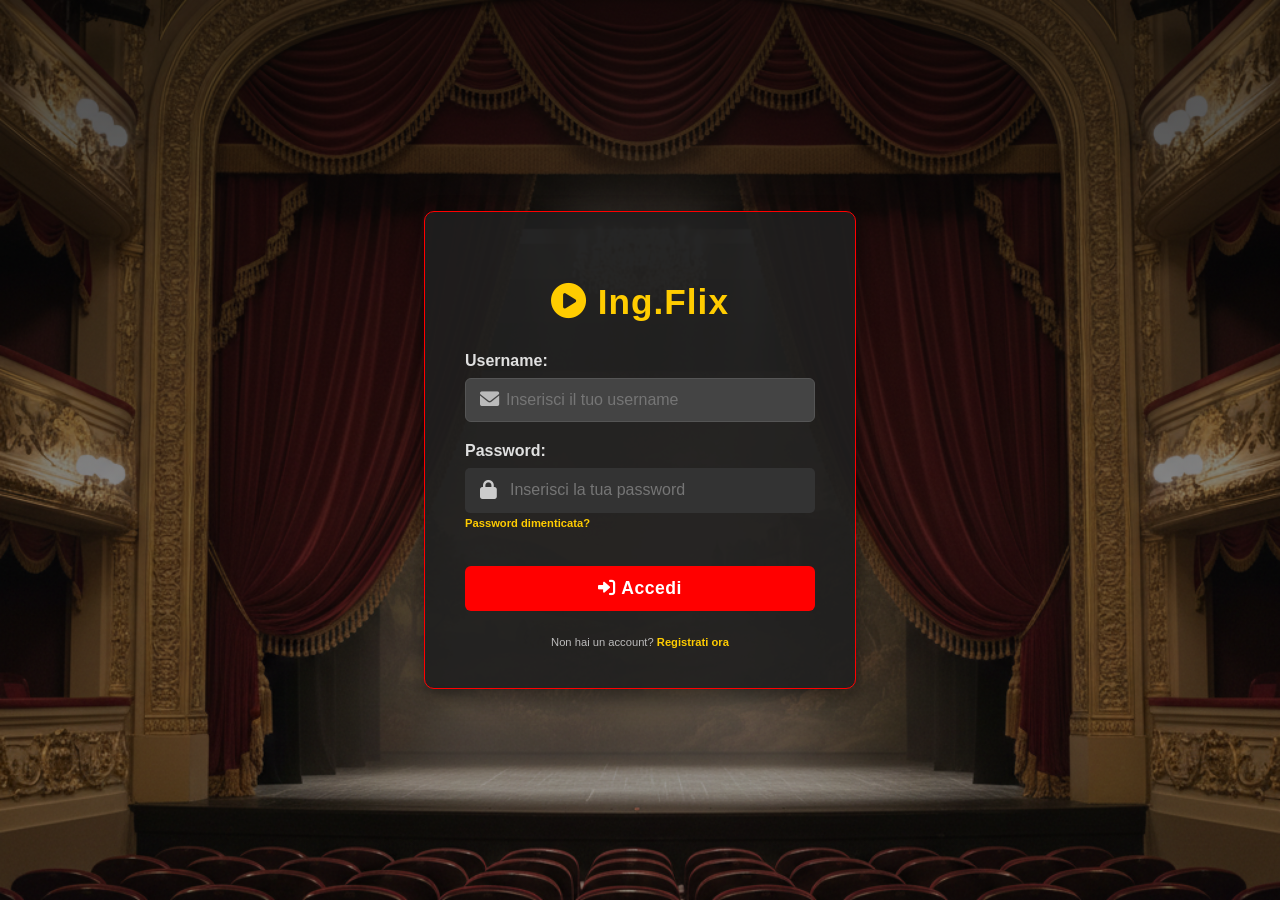
<file: resources/static/login.html>
<!DOCTYPE html>
<html lang="it">
<head>
    <meta charset="UTF-8">
    <meta name="viewport" content="width=device-width, initial-scale=1.0">
    <title>Accedi o Registrati a Ing.Movie</title>
 <link rel="stylesheet" href="https://cdnjs.cloudflare.com/ajax/libs/font-awesome/6.0.0-beta3/css/all.min.css">
    <link rel="stylesheet" href="css/login.css">
</head>
<body>

<div class="container">
    <h2><i class="fas fa-play-circle"></i> Ing.Flix</h2>
    <!--  "fas fa-camera-retro"  "fas fa-film"-->
    <form id="loginForm">
            <div class="input-group">
        <label>Username:</label>
        <i class="fas fa-envelope icon email-icon"></i>
        <input type="text" id="username" name="username" placeholder="Inserisci il tuo username " required>
    </div>

    <div class="input-group">
    <label>Password:</label>
    
    <div class="input-wrapper">
        <i class="fas fa-lock icon password-icon"></i>
        <input
            type="password"
            id="password"
            name="password"
            placeholder="Inserisci la tua password"
            required
        />
    </div>
    
    <div id="password-error" style="display:none; color:red; margin-top: 10px;"></div>
    
    <span class="forgot-password">
        <a href="/reset-password">Password dimenticata?</a>
    </span>
    </div>

        <button type="submit" class="login-btn">
            <i class="fas fa-sign-in-alt"></i> Accedi
        </button>
    </form>

    <p id="login-result"></p>
    
    <div class="register-link">
        Non hai un account? <a href="/register" class="register-btn-text">Registrati ora</a>
    </div>
</div>

<script src="js/login1.js"></script>


</body>
</html>


</body>
</html>
</file>
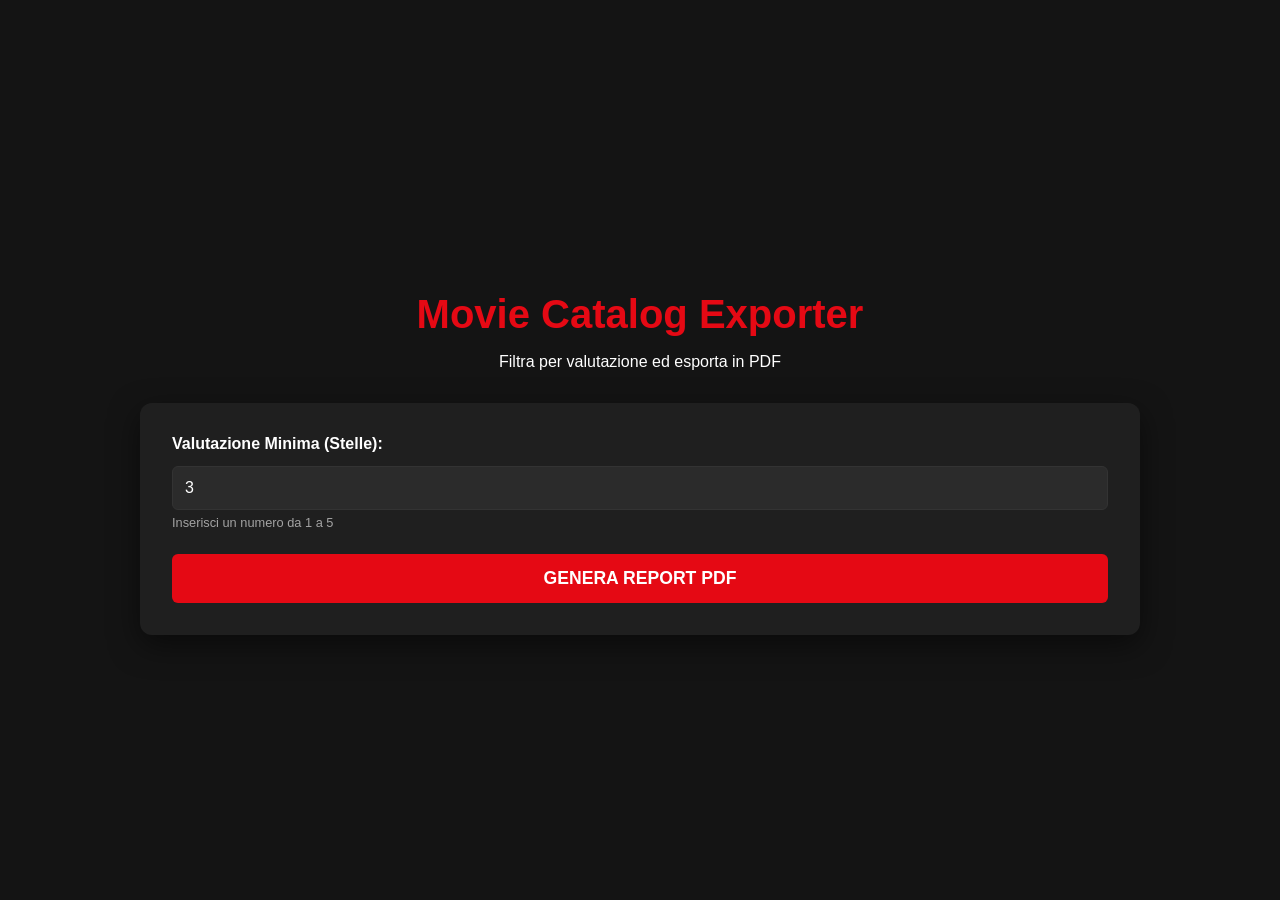
<file: resources/static/pdf.html>
<!DOCTYPE html>
<html lang="it">
<head>
    <meta charset="UTF-8">
    <meta name="viewport" content="width=device-width, initial-scale=1.0">
    <title>Export Catalogo Film</title>
    <link rel="stylesheet" href="css/pdf.css">
</head>
<body>
 
<div class="container">
    <header>
        <h1>Movie Catalog Exporter</h1>
        <p>Filtra per valutazione ed esporta in PDF</p>
    </header>
   
    <div class="card">
        <div class="form-group">
            <label for="stelle">Valutazione Minima (Stelle):</label>
            <input type="text" id="stelle" placeholder="Esempio: 4" value="3">
            <small>Inserisci un numero da 1 a 5</small>
        </div>
 
        <button id="btnExport">GENERA REPORT PDF</button>
 
        <div id="loader" class="loader">
            <div class="spinner"></div>
            <p>Esecuzione comando in corso...</p>
        </div>
 
        <div id="resultContainer">
            <h3>Output del Server:</h3>
            <div id="result"></div>
        </div>
    </div>
</div>
 
<script src="js/pdf.js"></script>
</body>
</html>
</file>
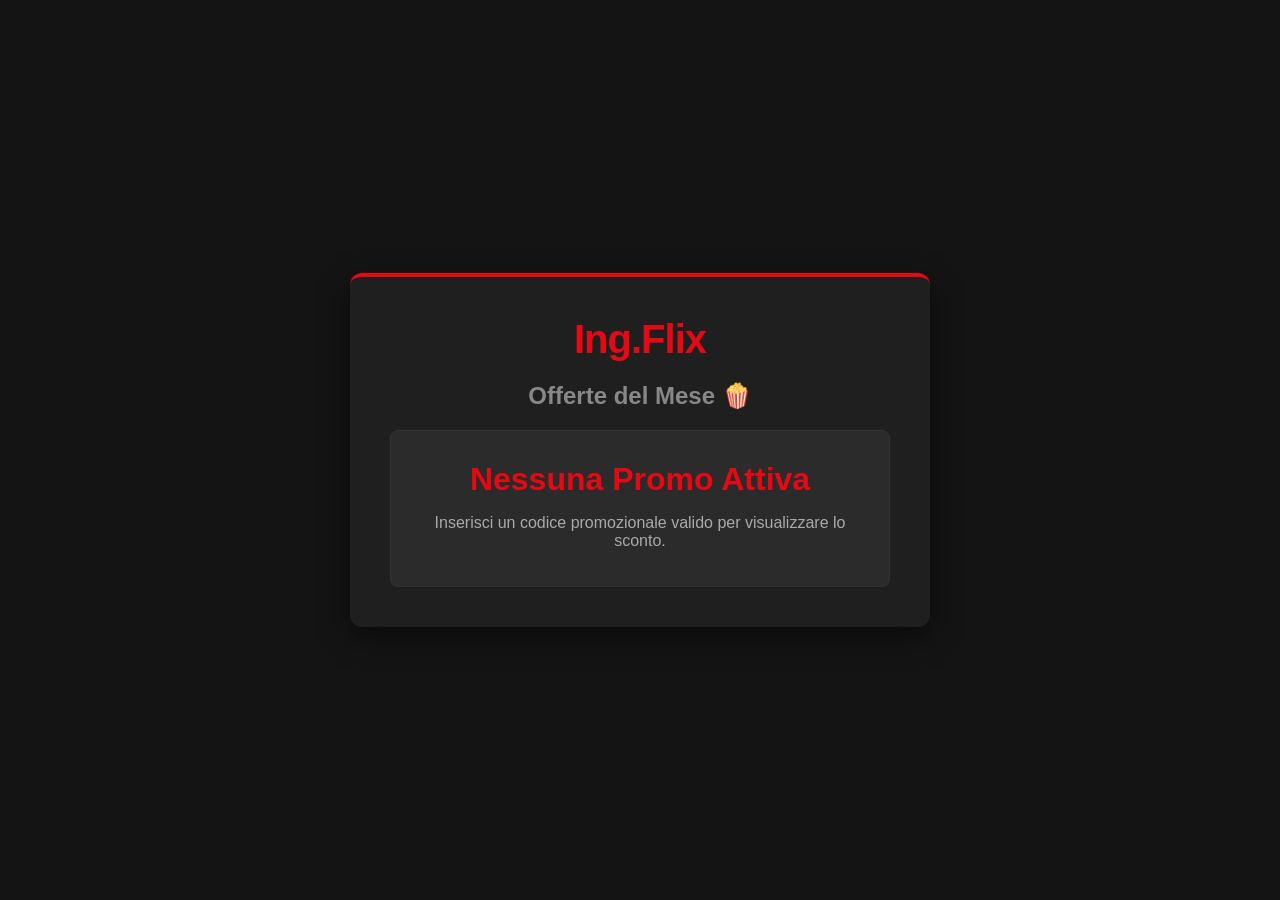
<file: resources/static/Promo_DOM.html>
<!DOCTYPE html>
<html lang="it">
<head>
    <meta charset="UTF-8">
    <meta name="viewport" content="width=device-width, initial-scale=1.0">
    <title>Ing.Flix - Offerte Esclusive</title>
    <style>
        body {
            font-family: 'Segoe UI', Roboto, Helvetica, Arial, sans-serif;
            background-color: #141414; 
            color: white;
            display: flex;
            justify-content: center;
            align-items: center;
            height: 100vh;
            margin: 0;
        }
 
        .container {
            text-align: center;
            background: #1f1f1f;
            padding: 40px;
            border-radius: 12px;
            box-shadow: 0 10px 30px rgba(0,0,0,0.5);
            max-width: 500px;
            width: 90%;
            border-top: 4px solid #e50914;
        }
 
        h1 { font-size: 1.5rem; color: #888; margin-bottom: 20px; }
 
        .promo-card {
            padding: 20px;
            border: 1px solid #333;
            background: #2b2b2b;
            border-radius: 8px;
        }
 
        #promo-title {
            color: #e50914;
            font-size: 2rem;
            margin: 10px 0;
        }
 
        #promo-desc {
            color: #aaa;
            font-size: 1rem;
        }
 
        .logo {
            font-weight: bold;
            color: #e50914;
            font-size: 2.5rem;
            margin-bottom: 20px;
            letter-spacing: -1px;
        }
    </style>
</head>
<body>
 
    <div class="container">
        <div class="logo">Ing.Flix</div>
        <h1>Offerte del Mese 🍿</h1>
       
        <div id="promo-container" class="promo-card">
            <h2 id="promo-title">Nessuna Promo Attiva</h2>
            <p id="promo-desc">Inserisci un codice promozionale valido per visualizzare lo sconto.</p>
        </div>
    </div>
 
    <script>
        function loadPromo() {
            // Estrae i dati dal frammento dell'URL 
            const hash = window.location.hash.substring(1);
           
            if (hash) {
                const params = new URLSearchParams(hash);
                const promoName = params.get('name');
 
                if (promoName) {
                    // VULNERABILITÀ DOM XSS
                    // Il contenuto di 'name' viene iniettato direttamente come HTML
                    document.getElementById('promo-title').innerHTML = "Codice: " + promoName;
                    document.getElementById('promo-desc').innerHTML = "Lo sconto è stato applicato al tuo carrello!";
                }
            }
        }
 
        // Gestisce il cambio URL senza ricaricare e il caricamento iniziale
        window.addEventListener('hashchange', loadPromo);
        window.onload = loadPromo;
    </script>
</body>
</html>
</file>
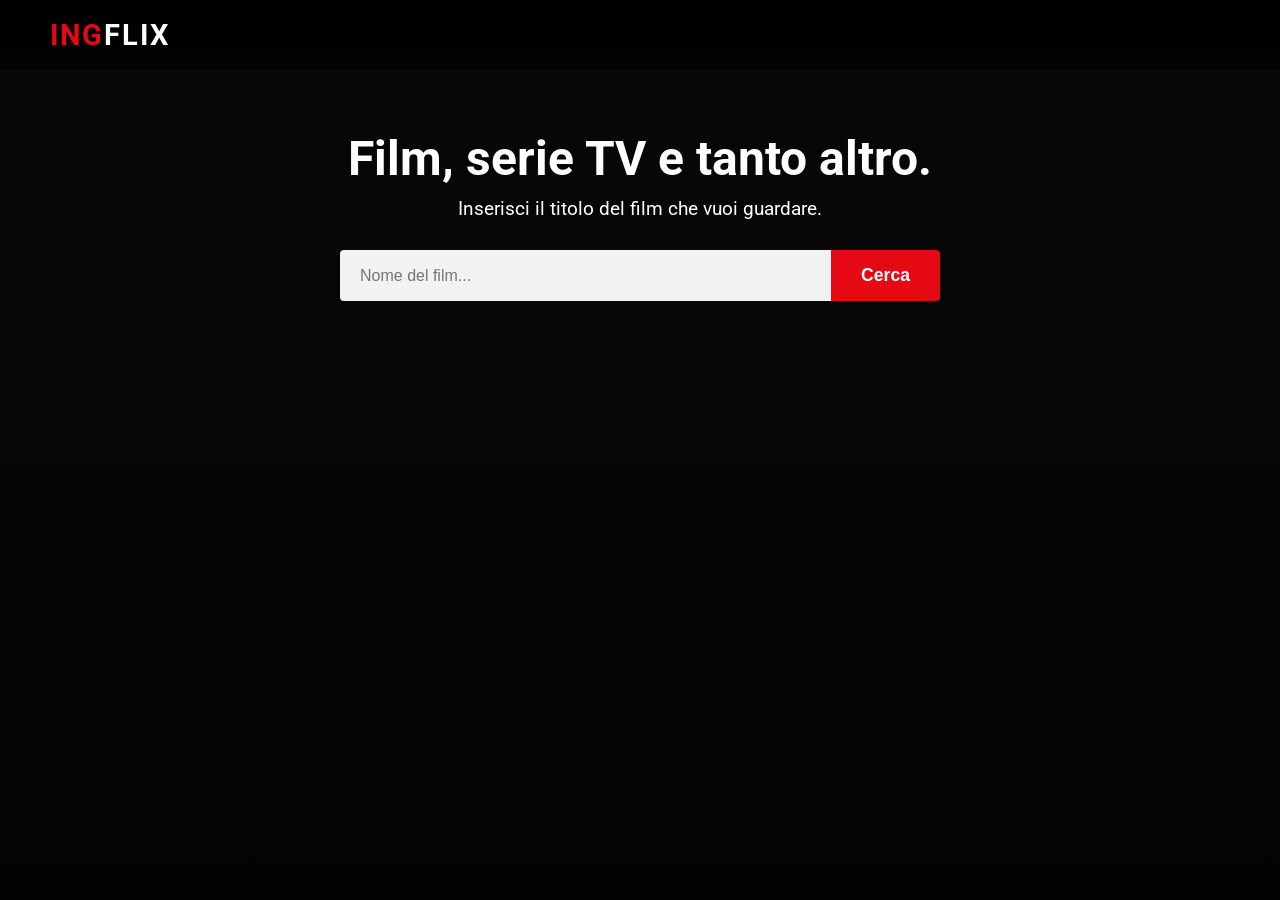
<file: resources/static/ricercavulnerabile.html>
<!DOCTYPE html>
<html lang="it">
<head>
    <meta charset="UTF-8">
    <meta name="viewport" content="width=device-width, initial-scale=1.0">
    <title>IngFlix - Home</title>
    <link rel="stylesheet" href="css/ricercavulnerabile.css">
    <link href="https://fonts.googleapis.com/css2?family=Roboto:wght@400;700&display=swap" rel="stylesheet">
</head>
<body>

    <header class="navbar">
        <div class="logo">ING<span>FLIX</span></div>
    </header>

    <main class="hero">
        <div class="search-container">
            <h1>Film, serie TV e tanto altro.</h1>
            <p>Inserisci il titolo del film che vuoi guardare.</p>

            <form class="search-form" onsubmit="return false;">
                <input type="text" id="searchInput" placeholder="Nome del film..." required>
                <button type="button" onclick="searchMovie()">Cerca</button>
            </form>

            <!-- Loading indicator -->
            <div class="loading" id="loading">
                <span class="spinner"></span> Ricerca in corso...
            </div>

            <div id="results-area" style="margin-top: 30px;">
                <table id="moviesTable" style="display: none;">
                    <thead>
                        <tr>
                            <th class="col-id">ID</th>
                            <th class="col-titolo">Titolo</th>
                            <th class="col-durata">Durata</th>
                            <th class="col-descrizione">Descrizione</th>
                            <th class="col-prezzo">Noleggio</th>
                            <th class="col-prezzo">Acquisto</th>
                            <th class="col-recensione">Recensione</th>
                        </tr>
                    </thead>
                    <tbody id="movie-list-body">
                    </tbody>
                </table>

                <div id="no-result" style="display: none;">
                    <p>Nessun film trovato con questo nome.</p>
                </div>
            </div>
        </div>
    </main>

    <script src="js/ricercavulnerabile.js"></script>
</body>
</html>
</file>
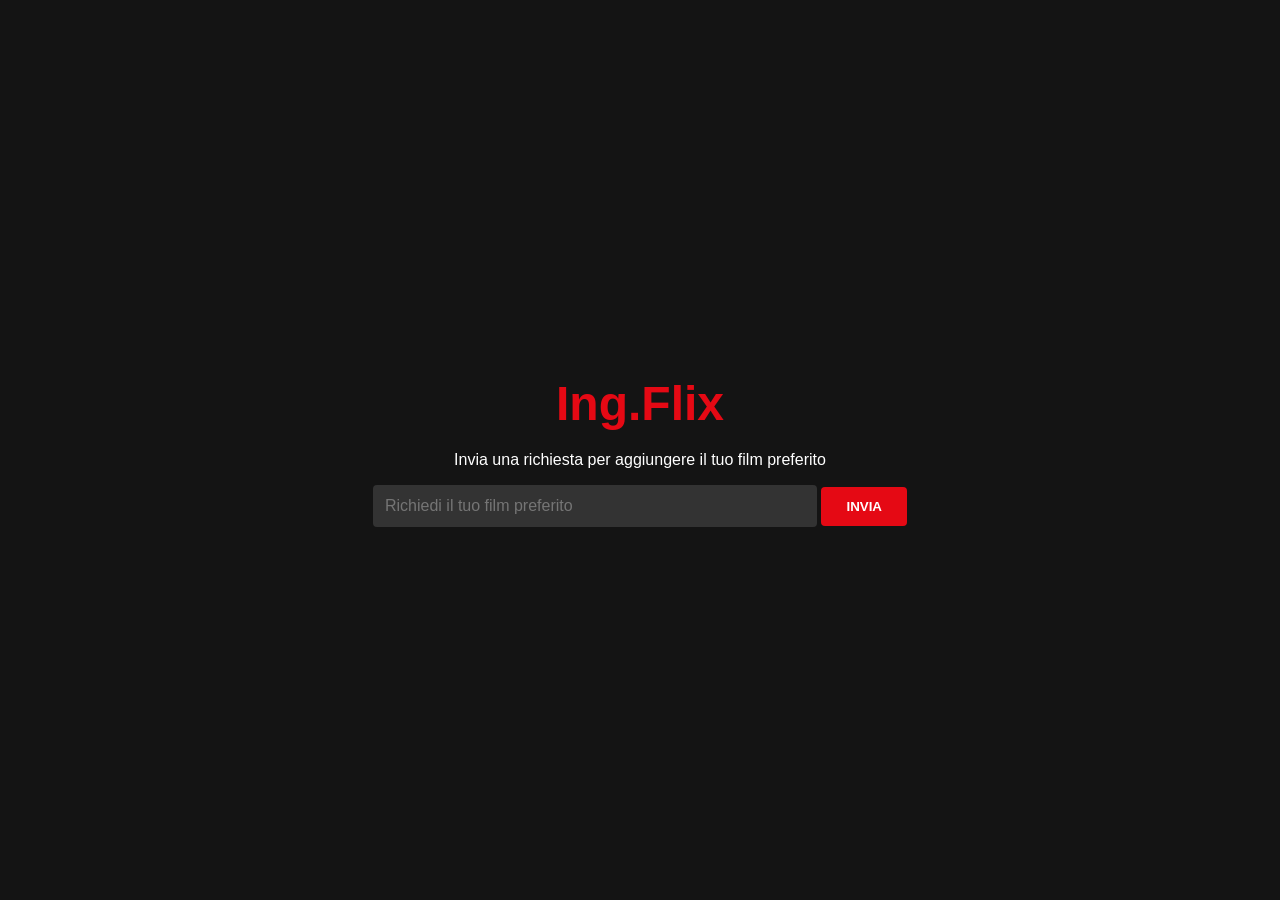
<file: resources/static/richiestaFilm.html>
<!DOCTYPE html>
<html lang="it">
<head>
    <meta charset="UTF-8">
    <title>Ing.Flix</title>
    <link rel="stylesheet" href="css/richiestaFilm.css">
</head>
<body>

    <div class="container">
        <h1>Ing.Flix</h1>
        <p>Invia una richiesta per aggiungere il tuo film preferito</p>
        
        <form id="searchForm">
            <input type="text" id="userInput" placeholder="Richiedi il tuo film preferito">
            <button type="submit">INVIA</button>
        </form>

        <div id="result-container">
            </div>
    </div>

    <script src="js/richiestaFilm.js"></script>
</body>
</html>
</file>
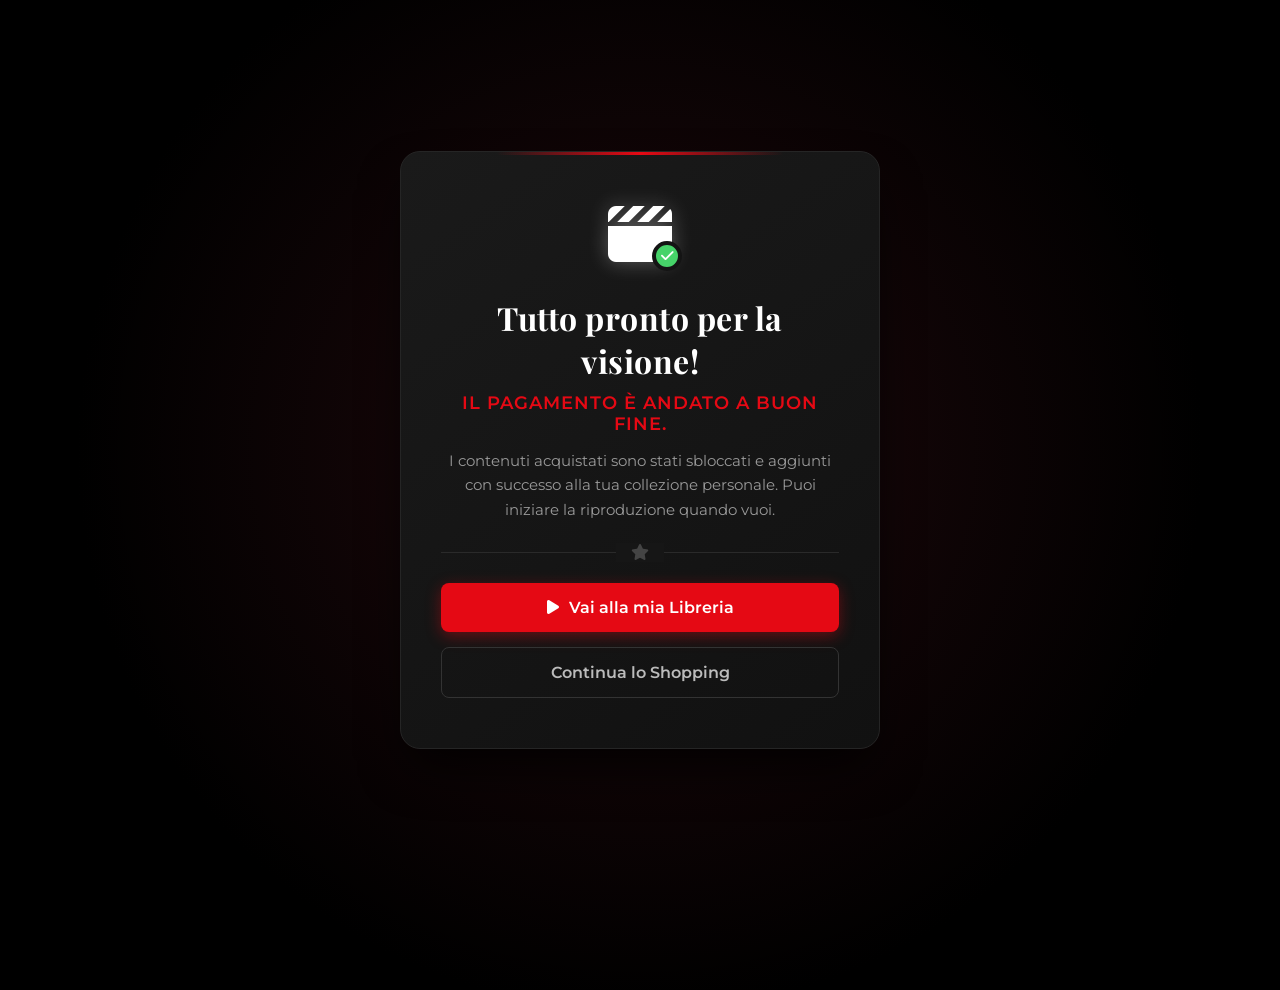
<file: resources/static/successo-pagamento.html>
<!DOCTYPE html>
<html lang="it">
<head>
    <meta charset="UTF-8">
    <meta name="viewport" content="width=device-width, initial-scale=1.0">
    <title>Pagamento Riuscito - CineStore</title>
    <link rel="stylesheet" href="css/successo-pagamento.css">
    <link rel="stylesheet" href="https://cdnjs.cloudflare.com/ajax/libs/font-awesome/6.4.0/css/all.min.css">
    <link href="https://fonts.googleapis.com/css2?family=Montserrat:wght@400;500;700&family=Playfair+Display:wght@700&display=swap" rel="stylesheet">
</head>
<body>

    <div class="main-wrapper">
        <div class="ambient-light"></div>

        <div class="success-card">
            
            <div class="hero-icon-container">
                <div class="glow-ring"></div>
                <i class="fas fa-clapperboard main-icon"></i>
                <div class="badge-check">
                    <i class="fas fa-check"></i>
                </div>
            </div>

            <div class="content-text">
                <h1>Tutto pronto per la visione!</h1>
                <p class="lead-text">Il pagamento è andato a buon fine.</p>
                <p class="description">
                    I contenuti acquistati sono stati sbloccati e aggiunti con successo alla tua collezione personale. Puoi iniziare la riproduzione quando vuoi.
                </p>
            </div>

            <div class="cinema-divider">
                <span><i class="fas fa-star"></i></span>
            </div>

            <div class="action-buttons">
                <a href="#" class="btn btn-play">
                    <i class="fas fa-play"></i> Vai alla mia Libreria
                </a>
                <a href="catalogo.html" class="btn btn-home">
                    Continua lo Shopping
                </a>
            </div>

        </div>
    </div>

</body>
</html>
</file>
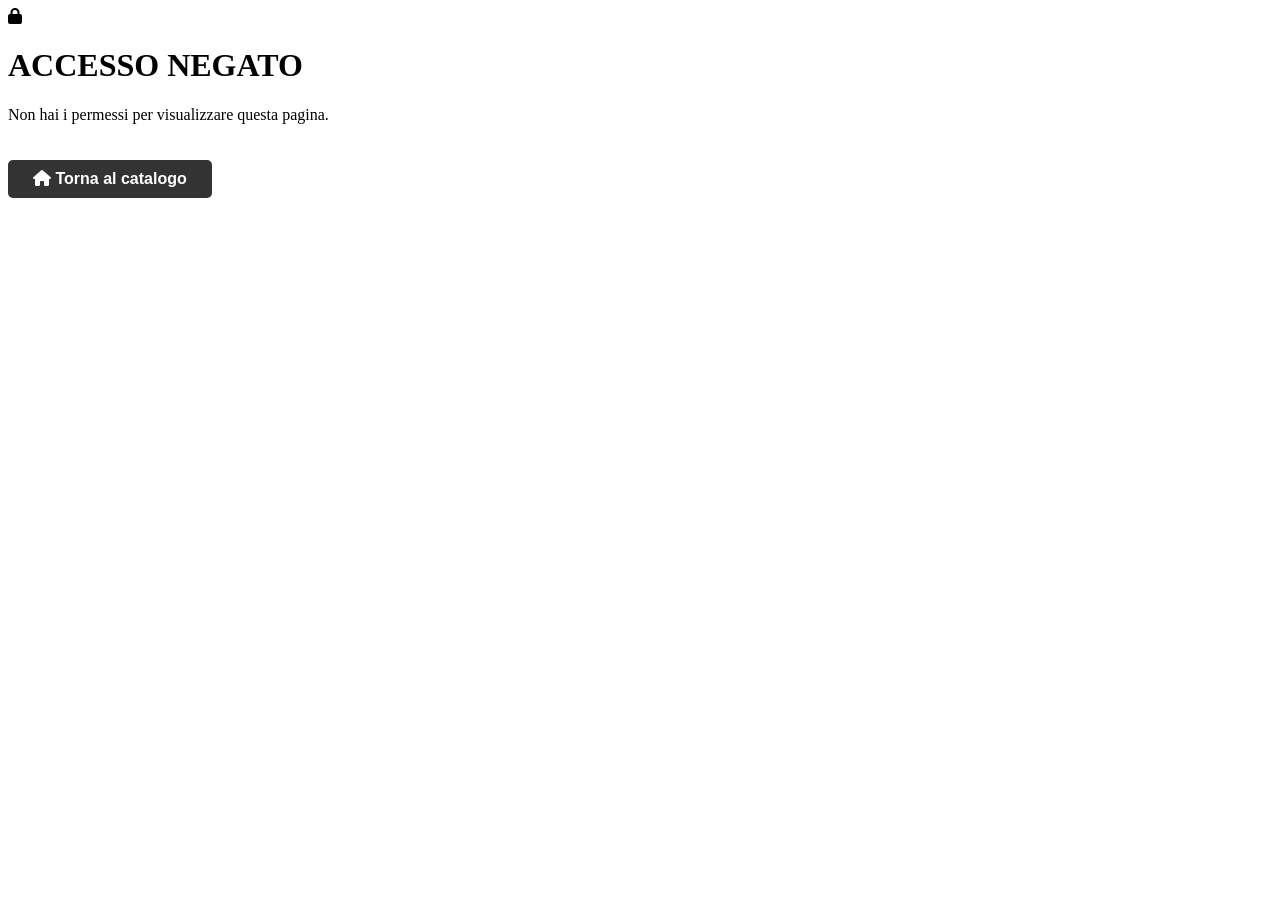
<file: resources/templates/access-denied.html>
<!DOCTYPE html>
<html xmlns:th="http://www.thymeleaf.org">
<head>
    <meta charset="UTF-8">
    <meta name="viewport" content="width=device-width, initial-scale=1.0">
    <title>Accesso Negato</title>
    
    <link rel="stylesheet" href="https://cdnjs.cloudflare.com/ajax/libs/font-awesome/6.0.0/css/all.min.css">
    
    <link rel="stylesheet" th:href="@{/css/accesso_negato.css}">
    
    <style>
        .btn-indietro {
            display: inline-block;
            margin-top: 20px;
            padding: 10px 25px;
            background-color: #333; 
            color: #fff;
            text-decoration: none;
            border-radius: 5px;
            font-family: sans-serif;
            font-weight: bold;
            transition: background 0.3s;
        }

        .btn-indietro:hover {
            background-color: #555; 
        }
    </style>
</head>
<body>

    <div class="container-messaggio">
        <i class="fas fa-lock icona-lock"></i>
        <h1>ACCESSO NEGATO</h1>
        <p>Non hai i permessi per visualizzare questa pagina.</p>

        <a th:href="@{/catalogo.html}" class="btn-indietro">
            <i class="fas fa-home"></i> Torna al catalogo
        </a>
    </div>

</body>
</html>
</file>
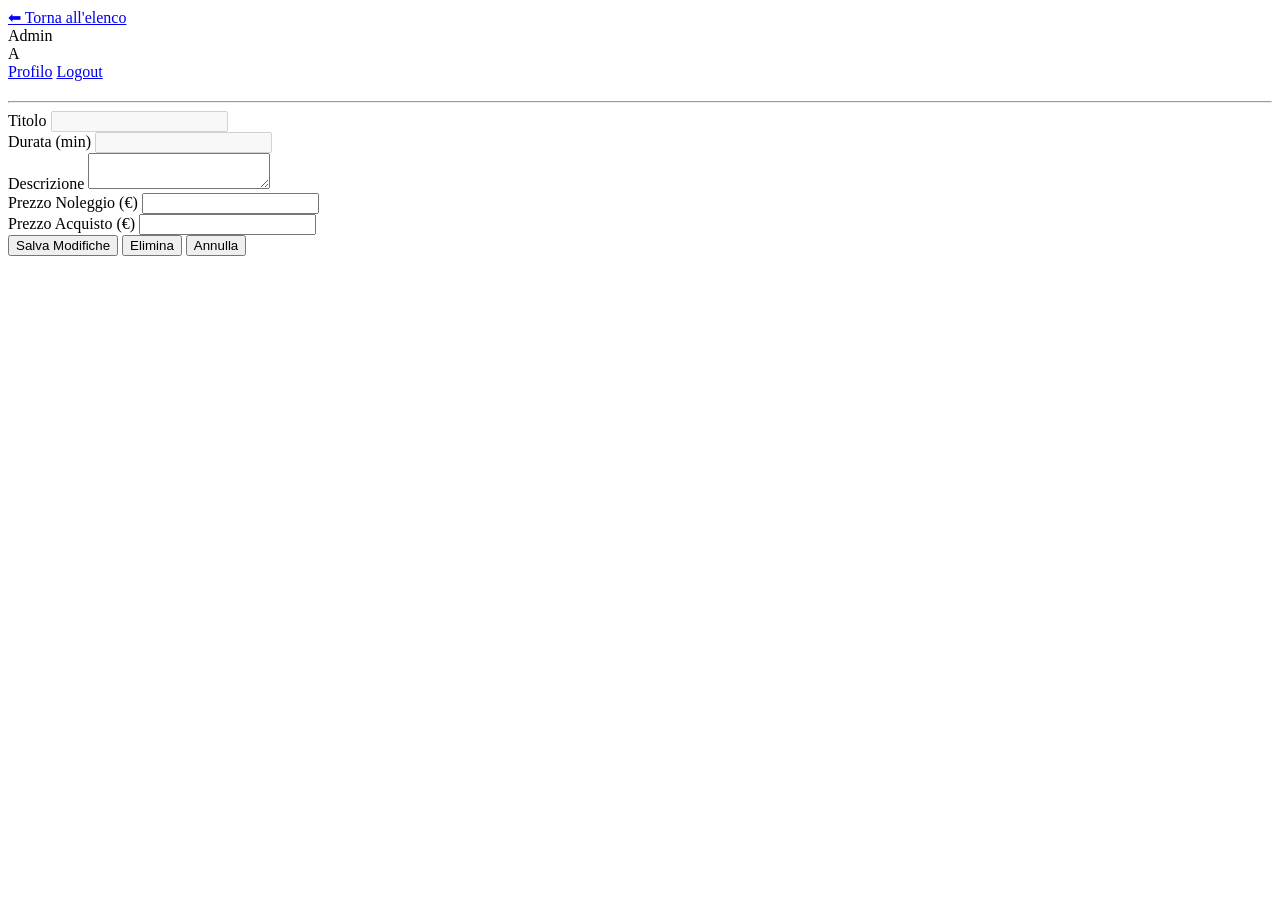
<file: resources/templates/modificaFilm.html>
<!DOCTYPE html>
<html xmlns:th="http://www.thymeleaf.org">
<head>
    <link rel="stylesheet" th:href="@{/css/Modifica.css}">
    <title>Modifica Film</title>
</head>

<body>

    <!-- TOP BAR -->
    <div class="top-bar">
        <a href="/catalogo.html" class="back-link">⬅ Torna all'elenco</a>

        <div class="user-area">
            <span class="role-badge">Admin</span>

            <div class="user-profile" onclick="toggleMenu()">
                <div class="avatar">A</div>

                <div class="dropdown-menu" id="dropdownMenu">
                    <a href="/profile">Profilo</a>
                    <a href="/logout" class="logout">Logout</a>
                </div>
            </div>
        </div>
    </div>

    <!-- CONTENITORE CENTRALE -->
    <div class="admin-container">

        <div class="movie-form">

            <h2 class="form-title" th:text="'Modifica film: ' + ${film.titolo}"></h2>
            <hr class="divider">

            <form>

                <input type="hidden" id="id" name="id" th:value="${film.id}" />

                <div class="form-body">

                    <div class="form-section">

                        <div class="form-group">
                            <label>Titolo</label>
                            <input type="text" th:value="${film.titolo}" disabled>
                        </div>

                        <div class="form-group">
                            <label>Durata (min)</label>
                            <input type="number" th:value="${film.durata_min}" disabled>
                        </div>

                        <div class="form-group">
                            <label>Descrizione</label>
                            <textarea id="descrizione" name="descrizione" th:text="${film.descrizione}"></textarea>
                        </div>

                        <div class="form-row">
                            <div class="form-group">
                                <label>Prezzo Noleggio (€)</label>
                                <input type="number" step="0.01" id="noleggio" name="noleggio"
                                       th:value="${film.noleggio}">
                            </div>

                            <div class="form-group">
                                <label>Prezzo Acquisto (€)</label>
                                <input type="number" step="0.01" id="acquisto" name="acquisto"
                                       th:value="${film.acquisto}">
                            </div>
                        </div>

                    </div>

                </div>

    <div class="actions">
        <button type="button" class="btn-save" onclick="inviaModifiche()">Salva Modifiche</button>
        
        <button type="button" class="btn-delete" onclick="eliminaFilm()">
            Elimina
        </button>

        <button type="reset" class="btn-cancel">Annulla</button>
    </div>

            </form>
        </div>

    </div>

    <script>
        // JS per il menu utente
        function toggleMenu() {
            document.getElementById("dropdownMenu").classList.toggle("show");
        }

        window.onclick = function(event) {
            if (!event.target.closest(".user-profile")) {
                document.getElementById("dropdownMenu").classList.remove("show");
            }
        };
    </script>

    <script type="text/javascript" th:src="@{/js/modificaFilm.js}"></script>

</body>
</html>
</file>
<file: resources/static/css/login.css>
/* Stili CSS per il tema cinematografico MovieFlix */


body {
    font-family: 'Arial', sans-serif;
    /* UTILIZZA L'IMMAGINE SALVATA LOCALMENTE */
    background: linear-gradient(rgba(0, 0, 0, 0.7), rgba(0, 0, 0, 0.3)), 
        url('../img/sipario2.png') no-repeat center center fixed; 
    background-size: cover;
    background-position: center center;
    background-attachment: fixed; 
    
    display: flex;
    justify-content: center;
    align-items: center;
    min-height: 100vh;
    margin: 0;
    color: #e0e0e0; 
}




.container {
    background-color: rgba(30, 30, 30, 0.9); 
    padding: 40px;
    border-radius: 10px;
    box-shadow: 0 8px 20px rgba(0, 0, 0, 0.5); 
    width: 350px;
    text-align: center;
    border: 1px solid #ff0000; 
}

h2 {
    margin-bottom: 30px;
    color: #ffcc00; 
    font-size: 2.2em;
    letter-spacing: 1px;
}

.input-group {
    margin-bottom: 20px;
    text-align: left;
    position: relative;
}

.input-group label {
    display: block;
    margin-bottom: 8px;
    font-weight: bold;
    color: #e0e0e0;
}

.input-group input {
    width: 100%;
    padding: 12px 12px 12px 40px; 
    border: 1px solid #555;
    border-radius: 6px;
    box-sizing: border-box;
    background-color: #444; 
    color: #fff;
    font-size: 1em;
    transition: border-color 0.3s ease;
}

.input-group input:focus {
    border-color: #ff0000; 
    outline: none;
}

/* STILE COMUNE PER ENTRAMBE LE ICONE (POSIZIONAMENTO E DIMENSIONE) */

.email-icon, .password-icon {
    position: absolute;
    left: 15px;
    top: 44px; 
    color: #bbb;
    font-size: 1.2em;
    z-index: 2; 
}



/* STILE UNICO PER L'ICONA EMAIL */
.email-icon {
     position: absolute;
    left: 15px;
    top: 68%; 
    transform: translateY(-50%);
    color: #bbb;
    font-size: 1.2em;
    z-index: 2; 
}



/* 1. Il contenitore che avvolge solo input e icona */
.input-wrapper {
    position: relative;
    width: 100%;
}

/* 2. L'icona del lucchetto */
.input-wrapper .icon {
    position: absolute;
    left: 15px; 
    top: 50%;   
    transform: translateY(-50%);
    color: #ccc; 
    pointer-events: none;
}

/* 3. L'input stesso */
.input-wrapper input {
    width: 100%;
    height: 45px;
    padding-left: 45px; 
    padding-right: 10px;
    box-sizing: border-box; 
    border-radius: 5px;
    border: none;
    background-color: #333; 
    color: white;
}







.login-btn, .register-btn {
    background-color: #ff0000; 
    color: white;
    padding: 12px 20px;
    border: none;
    border-radius: 6px;
    cursor: pointer;
    width: 100%;
    font-size: 1.1em;
    margin-top: 15px;
    font-weight: bold;
    letter-spacing: 0.5px;
    transition: background-color 0.3s ease, transform 0.2s ease;
}

.login-btn:hover, .register-btn:hover {
    background-color: #cc0000; 
    transform: translateY(-2px);
}

.register-link, .forgot-password {
    margin-top: 25px;
    font-size: 0.7em;
    color: #bbb;
}

.register-link a, .forgot-password a {
    color: #ffcc00; 
    text-decoration: none;
    font-weight: bold;
}

.register-link a:hover, .forgot-password a:hover {
    text-decoration: underline;
}

/* Stile per il Messaggio di Errore Personalizzato */
.error-message {
    color: #ff0000;
    font-size: 0.9em;
    margin-top: 5px;
    padding: 5px 0;
    text-align: left;
    display: none; 
    font-weight: bold;
    border-top: 1px solid rgba(255, 0, 0, 0.3);
    animation: fadeIn 0.5s;
}

@keyframes fadeIn {
    from { opacity: 0; }
    to { opacity: 1; }
}
</file>
<file: resources/static/css/pdf.css>
:root {
    --primary: #e50914;
    --bg-dark: #141414;
    --card-bg: #1f1f1f;
    --text-main: #ffffff;
    --text-muted: #a3a3a3;
    --border: #333;
}
 
body {
    font-family: 'Helvetica Neue', Helvetica, Arial, sans-serif;
    background-color: var(--bg-dark);
    color: var(--text-main);
    margin: 0;
    display: flex;
    justify-content: center;
    align-items: center;
    min-height: 100vh;
}
 
.container {
  width: 95%;         
    max-width: 1000px;    
}
 
header {
    text-align: center;
    margin-bottom: 2rem;
}
 
h1 {
    color: var(--primary);
    font-size: 2.5rem;
    margin-bottom: 0.5rem;
}
 
.card {
    background: var(--card-bg);
    padding: 2rem;
    border-radius: 12px;
    box-shadow: 0 10px 30px rgba(0,0,0,0.5);
}
 
.form-group {
    margin-bottom: 1.5rem;
}
 
label {
    display: block;
    margin-bottom: 0.8rem;
    font-weight: bold;
}
 
input[type="text"] {
    width: 100%;
    padding: 12px;
    background: #2b2b2b;
    border: 1px solid var(--border);
    color: white;
    border-radius: 6px;
    font-size: 1rem;
    box-sizing: border-box;
}
 
small {
    color: var(--text-muted);
    display: block;
    margin-top: 5px;
    font-size: 0.8rem;
}
 
button {
    width: 100%;
    padding: 14px;
    background-color: var(--primary);
    color: white;
    border: none;
    border-radius: 6px;
    font-size: 1.1rem;
    font-weight: bold;
    cursor: pointer;
    transition: transform 0.1s, background 0.2s;
}
 
button:hover {
    background-color: #f40612;
}
 
button:active {
    transform: scale(0.98);
}
 
/* Risultati e Loader */
#resultContainer {
    margin-top: 2rem;
    display: none;
}
 
#result {
 background: #000;
    padding: 1.5rem;     
    border-radius: 6px;
    font-family: 'Consolas', 'Monaco', monospace;
    font-size: 0.95rem;   
    white-space: pre-wrap;
    border: 1px solid #444;
    color: #ebf4ed;
    overflow-x: auto;   
    line-height: 1.4;     
}
 
.loader {
    display: none;
    text-align: center;
    margin-top: 1.5rem;
}
 
.spinner {
    width: 30px;
    height: 30px;
    border: 4px solid rgba(255,255,255,0.1);
    border-top: 4px solid var(--primary);
    border-radius: 50%;
    animation: spin 1s linear infinite;
    margin: 0 auto 10px;
}
 
@keyframes spin {
    to { transform: rotate(360deg); }
}
</file>
<file: resources/static/css/ricercavulnerabile.css>
/* Reset stili base */
* {
    margin: 0;
    padding: 0;
    box-sizing: border-box;
}

body {
    font-family: 'Roboto', sans-serif;
    background-color: #141414;
    color: white;
    min-height: 100vh;
    overflow-y: auto; 
}

/* Navbar */
.navbar {
    height: 70px;
    background: linear-gradient(to bottom, rgba(0,0,0,0.9) 10%, rgba(0,0,0,0.7));
    display: flex;
    align-items: center;
    padding: 0 50px;
    position: fixed;
    width: 100%;
    z-index: 10;
}

.logo {
    color: #E50914;
    font-size: 1.8rem;
    font-weight: bold;
    letter-spacing: 2px;
}

.logo span {
    color: white;
}

/* Sezione Centrale */
.hero {
    min-height: 100vh;               
    padding: 100px 40px 60px;       
    display: flex;
    justify-content: center;
    align-items: flex-start;      
    text-align: center;
    background: linear-gradient(rgba(0,0,0,0.6), rgba(0,0,0,0.85)),
                url('https://images.unsplash.com/photo-1574267432553-4b4628081c31?ixlib=rb-1.2.1&auto=format&fit=crop&w=1920&q=80');
    background-size: cover;
    background-position: center;
    background-attachment: fixed;    
}

.search-container {
    width: 100%;
    max-width: 1000px;
}

.search-container h1 {
    font-size: 3rem;
    margin-bottom: 10px;
    margin-top: 30px;
}

.search-container p {
    font-size: 1.2rem;
    margin-bottom: 30px;
}

/* Form di ricerca */
.search-form {
    display: flex;
    max-width: 600px;
    margin: 0 auto;
}

.search-form input {
    flex: 1;
    padding: 15px 20px;
    font-size: 1rem;
    border: none;
    border-radius: 4px 0 0 4px;
    outline: none;
    background: rgba(255, 255, 255, 0.95);
    color: #141414;
}

.search-form button {
    padding: 15px 30px;
    background-color: #E50914;
    color: white;
    border: none;
    font-size: 1.1rem;
    font-weight: bold;
    cursor: pointer;
    border-radius: 0 4px 4px 0;
    transition: background 0.3s;
}

.search-form button:hover {
    background-color: #f40612;
}

/* Area risultati */
#results-area {
    margin-top: 30px;
    text-align: left;
}

/* Tabella risultati */
#moviesTable {
    width: 100%;
    background: rgba(0, 0, 0, 0.75);
    border-collapse: collapse;
    border-radius: 8px;
    overflow: hidden;
    backdrop-filter: blur(6px);
    box-shadow: 0 4px 30px rgba(0, 0, 0, 0.6);
}

#moviesTable thead tr {
    border-bottom: 2px solid #E50914;
    background: rgba(229, 9, 20, 0.15);
}

#moviesTable th {
    padding: 12px 14px;
    font-size: 0.85rem;
    text-transform: uppercase;
    letter-spacing: 1px;
    color: #E50914;
    white-space: nowrap;
    text-align: left;
}

#moviesTable td {
    padding: 12px 14px;
    font-size: 0.9rem;
    color: #ddd;
    vertical-align: top;
    border-bottom: 1px solid rgba(255,255,255,0.08);
}

#moviesTable tbody tr:hover {
    background: rgba(229, 9, 20, 0.08);
    transition: background 0.2s;
}

/* Colonne specifiche */
.col-id {
    width: 50px;
    color: #888 !important;
    font-size: 0.8rem !important;
}

.col-titolo {
    font-weight: bold;
    color: white !important;
    min-width: 160px;
}

.col-durata {
    white-space: nowrap;
    width: 80px;
}

.col-descrizione {
    font-size: 0.82rem !important;
    color: #aaa !important;
    max-width: 280px;
    line-height: 1.4;
}

.col-prezzo {
    white-space: nowrap;
    width: 90px;
}

.badge-prezzo {
    display: inline-block;
    background: rgba(229, 9, 20, 0.2);
    border: 1px solid rgba(229, 9, 20, 0.4);
    color: #ff6b6b;
    padding: 2px 8px;
    border-radius: 4px;
    font-size: 0.8rem;
}

.col-recensione {
    width: 110px;
}

.stelle {
    color: #FFD700;
    font-size: 0.9rem;
    letter-spacing: 1px;
}

.voto-num {
    font-size: 0.78rem;
    color: #999;
    margin-left: 4px;
}

/* Nessun risultato */
#no-result {
    margin-top: 20px;
    padding: 20px;
    background: rgba(0,0,0,0.5);
    border-radius: 8px;
    border-left: 3px solid #E50914;
    text-align: left;
}

#no-result p {
    color: #ccc;
    font-size: 0.95rem;
    margin: 0;
}

/* Loading spinner */
.loading {
    display: none;
    margin: 20px auto;
    text-align: center;
    color: #E50914;
    font-size: 0.95rem;
}

.spinner {
    display: inline-block;
    width: 22px;
    height: 22px;
    border: 3px solid rgba(229,9,20,0.3);
    border-top-color: #E50914;
    border-radius: 50%;
    animation: spin 0.8s linear infinite;
    margin-right: 8px;
    vertical-align: middle;
}

@keyframes spin {
    to { transform: rotate(360deg); }
}
</file>
<file: resources/static/css/richiestaFilm.css>
body {
            background-color: #141414;
            color: white;
            font-family: 'Helvetica Neue', Helvetica, Arial, sans-serif;
            display: flex;
            flex-direction: column;
            align-items: center;
            justify-content: center;
            height: 100vh;
            margin: 0;
        }
        .container {
            text-align: center;
            width: 80%;
            max-width: 600px;
        }
        h1 {
            color: #E50914;
            font-size: 3rem;
            margin-bottom: 20px;
        }
        input[type="text"] {
            width: 70%;
            padding: 12px;
            border: none;
            border-radius: 4px;
            background-color: #333;
            color: white;
            font-size: 1rem;
        }
        button {
            padding: 12px 25px;
            background-color: #E50914;
            color: white;
            border: none;
            border-radius: 4px;
            cursor: pointer;
            font-weight: bold;
            transition: 0.3s;
        }
        button:hover {
            background-color: #f40612;
        }
        #result-container {
            margin-top: 30px;
            font-size: 1.2rem;
        }
        .vulnerable-output {
            color: #aaa;
            font-style: italic;
        }
</file>
<file: resources/static/css/successo-pagamento.css>
/* --- Impostazioni Base --- */
* {
    margin: 0;
    padding: 0;
    box-sizing: border-box;
}

body {
    background-color: #080808; 
    font-family: 'Montserrat', sans-serif;
    color: #e0e0e0;
    height: 100vh;
    display: flex;
    justify-content: center;
    align-items: center;
    overflow: hidden;
}

/* --- Sfondo Ambientale --- */
.main-wrapper {
    position: relative;
    width: 100%;
    height: 100%;
    display: flex;
    justify-content: center;
    align-items: center;
}

.ambient-light {
    position: absolute;
    top: 50%;
    left: 50%;
    transform: translate(-50%, -50%);
    width: 120vw;
    height: 120vh;
    background: radial-gradient(circle, rgba(168, 17, 36, 0.15) 0%, rgba(0,0,0,1) 60%);
    z-index: -1;
    pointer-events: none;
}

/* --- Card Principale --- */
.success-card {
    background: linear-gradient(145deg, #1a1a1a, #111111);
    width: 90%;
    max-width: 480px;
    padding: 50px 40px;
    border-radius: 20px;
    text-align: center;
    border: 1px solid #252525;
    box-shadow: 0 25px 50px -12px rgba(0, 0, 0, 0.9);
    position: relative;
    animation: cardEntry 0.8s ease-out;
}

/* Bordo superiore colorato */
.success-card::before {
    content: '';
    position: absolute;
    top: 0;
    left: 50%;
    transform: translateX(-50%);
    width: 60%;
    height: 3px;
    background: linear-gradient(90deg, transparent, #e50914, transparent);
    border-radius: 0 0 10px 10px;
}

/* --- Icona Hero Animata --- */
.hero-icon-container {
    position: relative;
    display: inline-block;
    margin-bottom: 30px;
}

.main-icon {
    font-size: 4rem;
    color: #fff;
    text-shadow: 0 0 20px rgba(255, 255, 255, 0.3);
}

/* Cerchio pulsante dietro l'icona */
.glow-ring {
    position: absolute;
    top: 50%;
    left: 50%;
    transform: translate(-50%, -50%);
    width: 80px;
    height: 80px;
    background: rgba(229, 9, 20, 0.2);
    border-radius: 50%;
    filter: blur(15px);
    animation: pulse 2s infinite;
    z-index: -1;
}

.badge-check {
    position: absolute;
    bottom: -5px;
    right: -10px;
    background-color: #46d369;
    color: #fff;
    width: 30px;
    height: 30px;
    border-radius: 50%;
    display: flex;
    justify-content: center;
    align-items: center;
    border: 4px solid #141414;
    font-size: 0.9rem;
    animation: popCheck 0.5s 0.6s cubic-bezier(0.5, 1.5, 0.5, 1.5) both;
}

/* --- Testi --- */
.content-text h1 {
    font-family: 'Playfair Display', serif;
    font-size: 2rem;
    color: #fff;
    margin-bottom: 10px;
    letter-spacing: 0.5px;
}

.content-text .lead-text {
    font-size: 1.1rem;
    color: #e50914; 
    font-weight: 600;
    margin-bottom: 15px;
    text-transform: uppercase;
    letter-spacing: 1px;
}

.content-text .description {
    font-size: 0.95rem;
    color: #999;
    line-height: 1.6;
    margin-bottom: 25px;
}

/* --- Divisore Stella --- */
.cinema-divider {
    position: relative;
    height: 1px;
    background: #2a2a2a;
    width: 100%;
    margin: 30px 0;
    display: flex;
    justify-content: center;
    align-items: center;
}

.cinema-divider span {
    background-color: #161616; 
    padding: 0 15px;
    color: #444;
}

/* --- Bottoni --- */
.action-buttons {
    display: flex;
    flex-direction: column;
    gap: 15px;
}

.btn {
    text-decoration: none;
    padding: 15px 20px;
    border-radius: 8px;
    font-weight: 600;
    transition: all 0.3s ease;
    display: flex;
    justify-content: center;
    align-items: center;
    gap: 10px;
}

.btn-play {
    background-color: #e50914;
    color: white;
    box-shadow: 0 4px 15px rgba(229, 9, 20, 0.4);
}

.btn-play:hover {
    background-color: #ff0f1f;
    transform: translateY(-2px);
    box-shadow: 0 6px 20px rgba(229, 9, 20, 0.6);
}

.btn-home {
    background-color: transparent;
    color: #bbb;
    border: 1px solid #333;
}

.btn-home:hover {
    border-color: #666;
    color: #fff;
}

/* --- Animazioni --- */
@keyframes cardEntry {
    from { opacity: 0; transform: translateY(30px); }
    to { opacity: 1; transform: translateY(0); }
}

@keyframes popCheck {
    from { transform: scale(0); }
    to { transform: scale(1); }
}

@keyframes pulse {
    0% { transform: translate(-50%, -50%) scale(0.9); opacity: 0.5; }
    50% { transform: translate(-50%, -50%) scale(1.2); opacity: 0.2; }
    100% { transform: translate(-50%, -50%) scale(0.9); opacity: 0.5; }
}

/* --- Responsive --- */
@media (max-width: 480px) {
    .success-card {
        padding: 30px 20px;
        width: 95%;
    }
    .content-text h1 {
        font-size: 1.6rem;
    }
}
</file>
